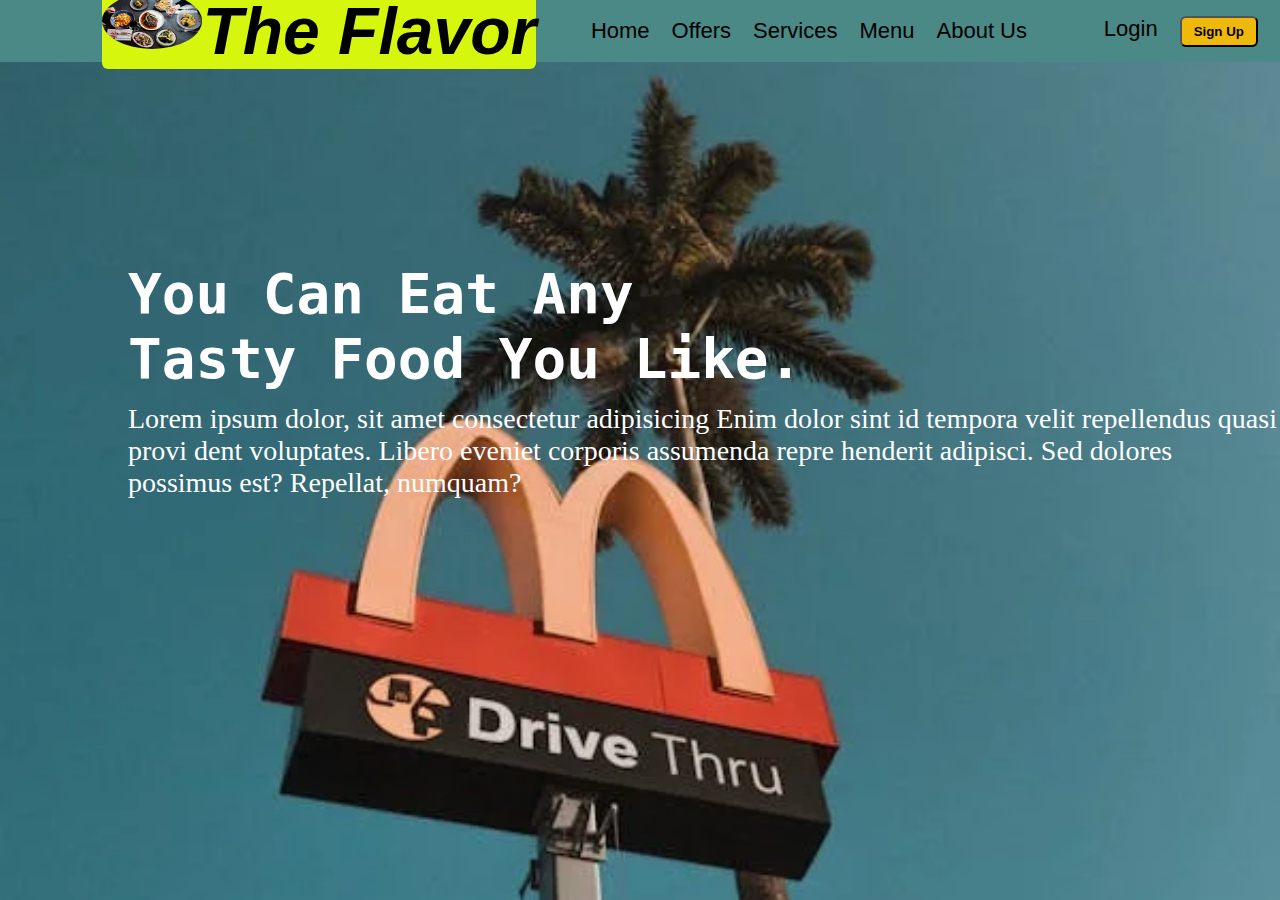
<file: Restaurant(landing page)/index.html>
<!DOCTYPE html>
<html lang="en">
<head>
    <meta charset="UTF-8">
    <meta name="viewport" content="width=device-width, initial-scale=1.0">
    <title>Restaurant Landing Page</title>
    <link rel="stylesheet" href="style.css">
</head>
<body>
    <header> 
    <nav class="navbar">
        <div class="complete">
        <div class="logo">
            <img src="./images/img1.jpg" width="100px" height="56px" alt="img" style="border-radius: 50%;">
            <h1 style="font-family:'Franklin Gothic Medium', 'Arial Narrow', Arial, sans-serif;">The Flavor</h1>
        </div>
        <ul class="navlink">
            <li><a href="">Home</a> </li>
            <li><a href="">Offers</a></li>
            <li><a href="">Services</a></li>
            <li><a href="">Menu</a></li>
            <li><a href="">About Us</a></li>
        </ul>
        <div class="right">
        <li><a href="">Login</a></li>
        <li><a href=""><button><b>Sign Up</b></button></a></li>
        </div>
        </div>
    </nav>

    </header>
</div>
    <div class="heading">
       <pre>
        <h1>You Can Eat Any 
Tasty Food You Like.</h1>
       </pre> 
        <p>Lorem ipsum dolor, sit amet consectetur adipisicing 
        Enim dolor sint id tempora velit repellendus quasi provi
        dent voluptates. Libero eveniet corporis assumenda repre
        henderit adipisci. Sed dolores possimus est? Repellat, numquam?</p>
    </div>
    </body>
</html>
</file>
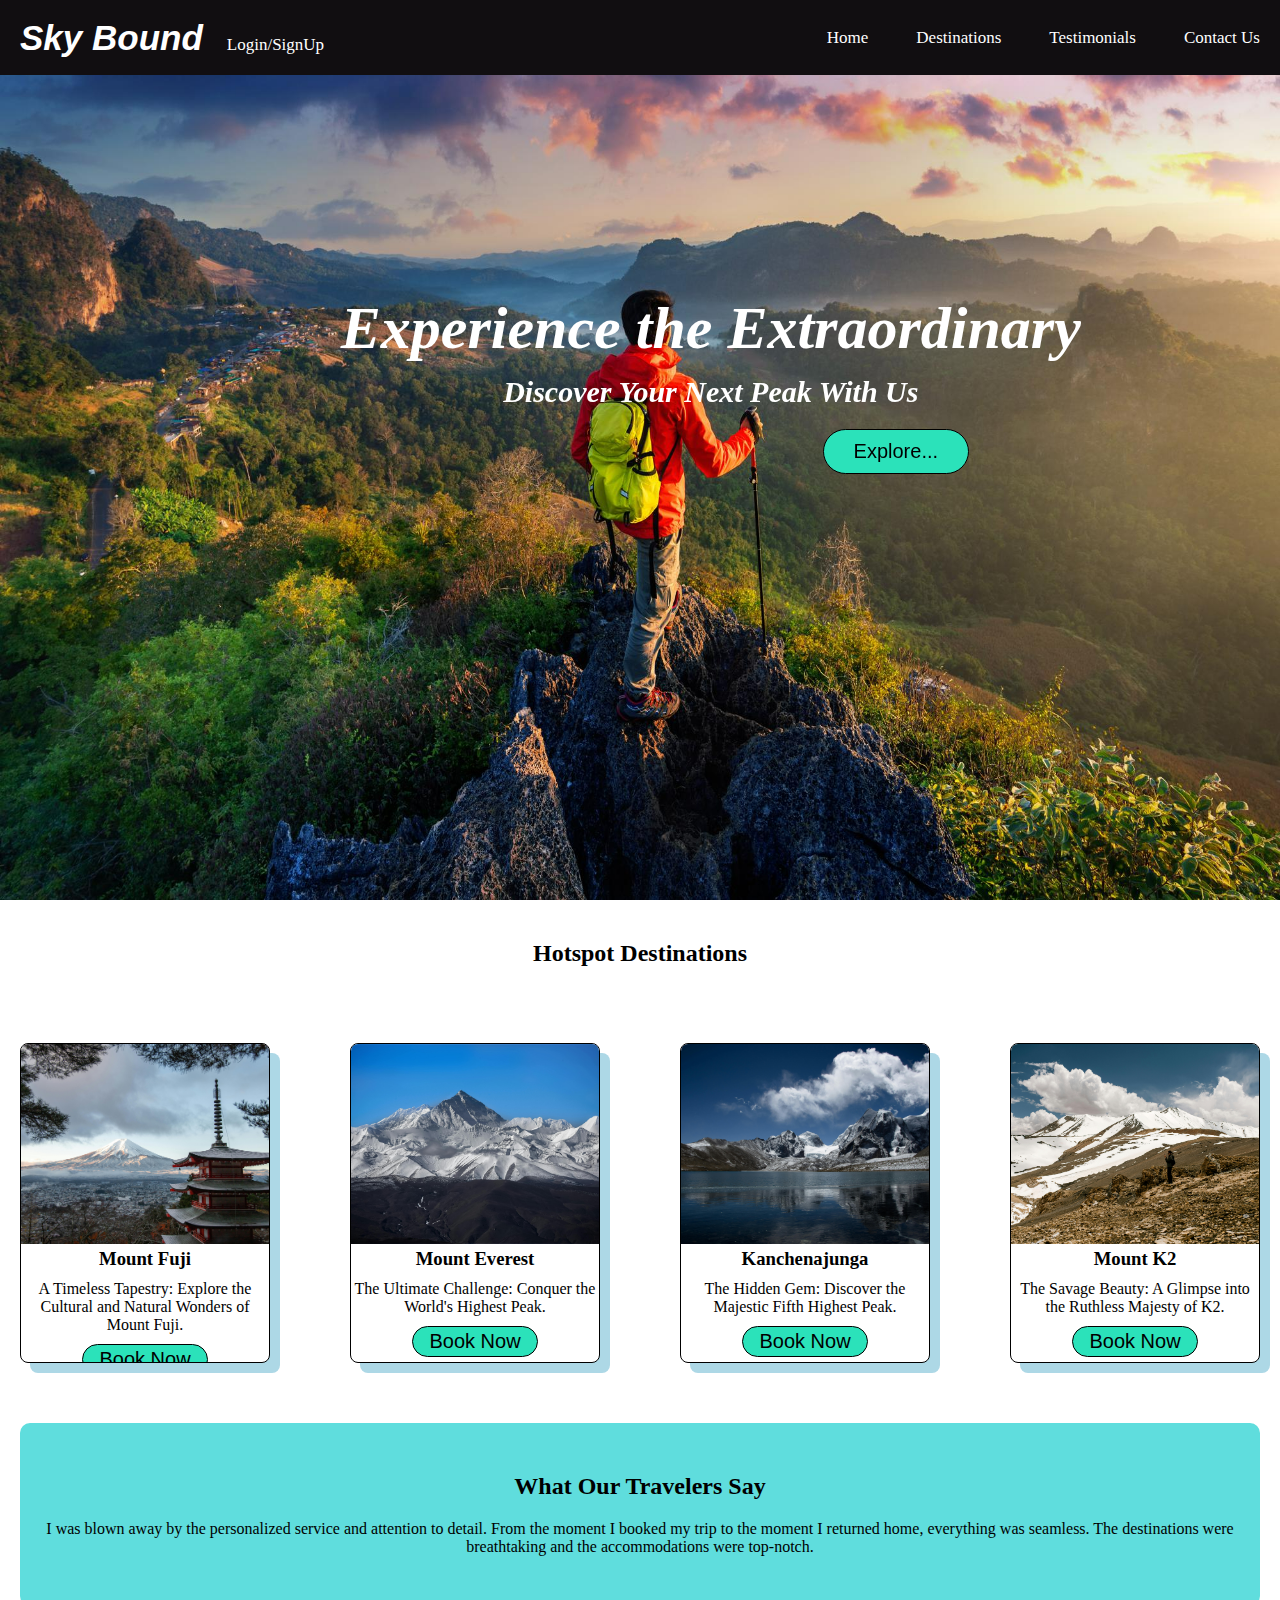
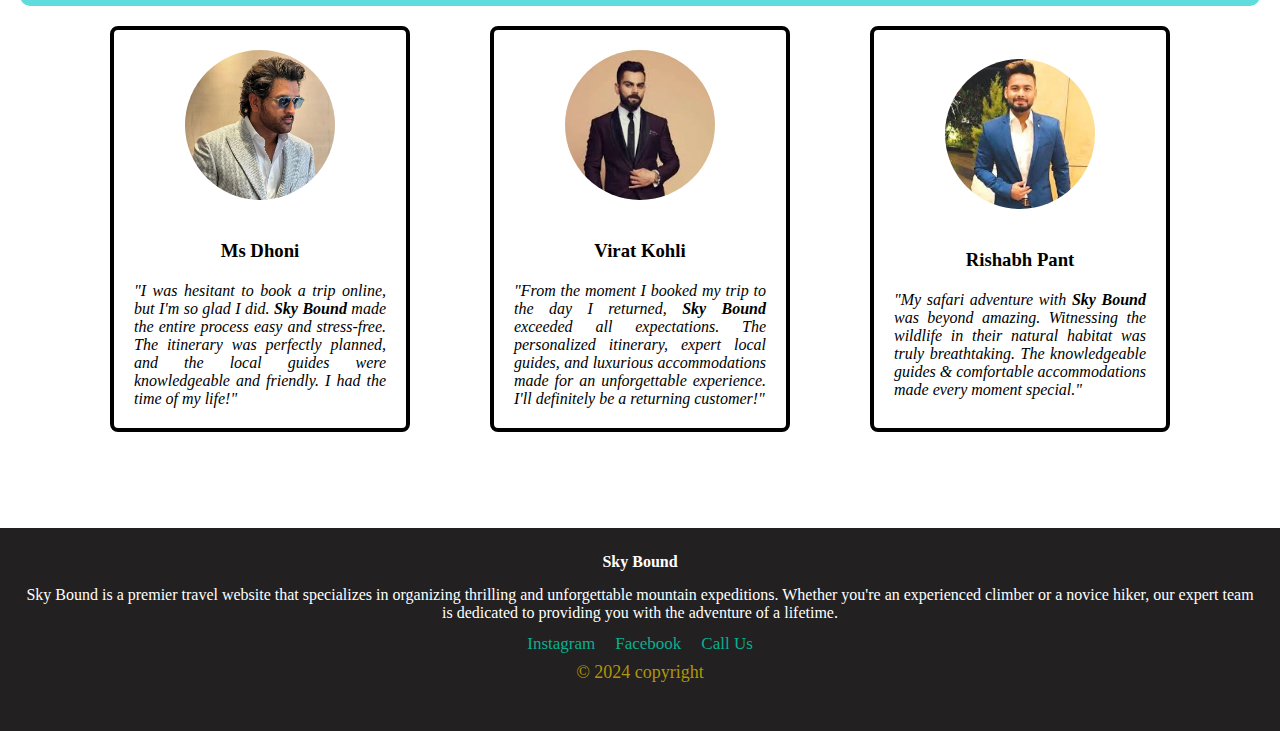
<file: Travel(landingpage)/index.html>
<!DOCTYPE html>
    <html lang="en">
    <head>
        <meta charset="UTF-8">
        <meta name="viewport" content="width=device-width, initial-scale=1.0">
        <title>Sky Bound</title>
        <link rel="stylesheet" href="styles.css">
    </head>
    <body>
        <div class="image" id="landing">
            <img style="background-position: center; background-repeat: no-repeat; height: 100vh;
            width: 100vw;" src="./images/img1.jpg" alt="bg-img" >
        <header>
            <nav class="navbar">
                <div class="title">
                    <b>Sky Bound</b> &emsp;  
                    <a href="#">Login/SignUp</a>
                </div>

                <ul class="nav-links">
                    <li><a href="#landing">Home</a></li>
                    <li><a href="#locations">Destinations</a></li>
                    <li><a href="#testimonials">Testimonials</a></li>
                    <li><a href="#footer">Contact Us</a></li>
                </ul>
            </nav>
        </header>
        <section id="landing">
            <div class="land">  
                <h1>Experience the Extraordinary</h1>
                <p>Discover Your Next Peak With Us</p>
                <button>Explore...</button>
            </div>
        </div>
        </section>
        <br><br>
        <section id="locations">
            <h2>Hotspot Destinations</h2>
            <br><br>
            <div class="container">
                <div class="card"> 
                    <img src="./images/mount fuji.jpg" alt="fuji">
                    <h3>Mount Fuji</h3>
                    <p>A Timeless Tapestry: Explore the Cultural and Natural Wonders of Mount Fuji.</p>
                    <a href="./form.html" target="_blank"><button class="card-btn">Book Now</button></a>
                </div>
                <div class="card"> 
                    <img src="./images/mount ev.jpg" alt="mt.Everest">
                    <h3>Mount Everest</h3>
                    <p>The Ultimate Challenge: Conquer the World's Highest Peak.</p>
                    <a href="./form.html" target="_blank"><button class="card-btn">Book Now</button></a>
                </div>
                <div class="card"> 
                    <img src="./images/kanchenjunga.jpg" alt="kanchenjunga">
                    <h3>Kanchenajunga</h3>
                    <p>The Hidden Gem: Discover the Majestic Fifth Highest Peak.</p>
                    <a href="./form.html" target="_blank"><button class="card-btn">Book Now</button></a>
                </div>
                <div class="card"> 
                    <img src="./images/mountk2.jpg" alt="mountk2">
                    <h3>Mount K2</h3>
                    <p>The Savage Beauty: A Glimpse into the Ruthless Majesty of K2.</p>
                    <a href="./form.html" target="_blank"><button class="card-btn">Book Now</button></a>
                </div>
            </div>  
        </section>
        <section id="testimonials">

            <div class="testimonial">
                <h2>What Our Travelers Say</h2>
                <p>I was blown away by the personalized service and attention to detail. From the moment I booked my trip to the moment I returned home, everything was seamless. 
                The destinations were breathtaking and the accommodations were top-notch. </p>
            </div>
            <div class="testdiv">
            <div class="testimonial-cards">
                <img src="./images/imgd.png" alt="user">
                <h3>Ms Dhoni</h3>
                <p>"I was hesitant to book a trip online, but I'm so glad I did. 
                <b>Sky Bound</b> made the entire process easy and stress-free. The 
                itinerary was perfectly planned, and the local guides were knowledgeable and friendly. I had the time of my life!"</p>
            </div>
            <div class="testimonial-cards">
                <img src="./images/vk.jpg" alt="user">
                <h3>Virat Kohli</h3>
                <p>"From the moment I booked my trip to the day I returned, <b>Sky Bound</b> exceeded all expectations. The personalized itinerary, 
                expert local guides, and luxurious accommodations made for an unforgettable experience. I'll definitely be a returning customer!"</p>
            </div>
            <div class="testimonial-cards">
                <img src="./images/rp.jpg" alt="user">
                <h3>Rishabh Pant</h3>
                <p>"My safari adventure with <b>Sky Bound</b> was beyond amazing. 
                Witnessing the wildlife in their natural habitat was truly breathtaking. 
                The knowledgeable guides & comfortable accommodations made every moment special."</p>
            </div>
        </div>
        </section>
        <br><br>
        <section id="footer">
        <footer>
            <div class="info">
                <h4>Sky Bound</h4>
                <p>Sky Bound is a premier travel website that specializes in organizing thrilling and unforgettable mountain expeditions. 
                    Whether you're an experienced climber or a novice hiker, our expert team is dedicated to providing you with the adventure of a lifetime.</p>
            
                <a href="https://www.instagram.com/" target="_blank">Instagram</a>
                <a href="https://www.facebook.com/login/?next=https%3A%2F%2Fwww.facebook.com%2F" target="_blank">Facebook</a>
                <a href="tel:098507529">Call Us</a>
            </div>
            <p class="para">&copy; 2024 copyright</p>
            </footer>
        </section>
    </body>
    </html>
</file>
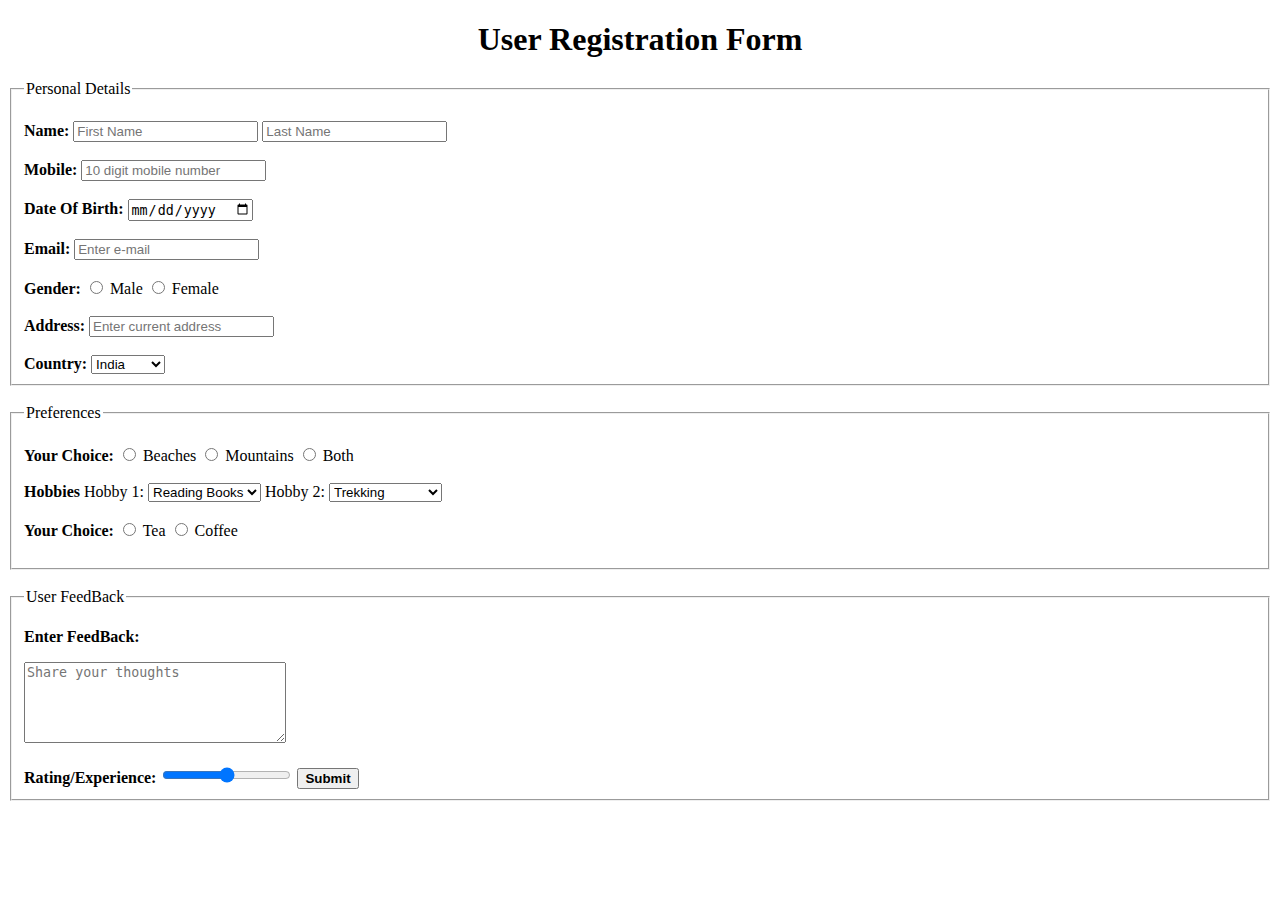
<file: Tasks/task1.html>
<!DOCTYPE html>
<html lang="en">
<head>
    <meta charset="UTF-8">
    <meta name="viewport" content="width=device-width, initial-scale=1.0">
    <title>Registration Form</title>
</head>
<body>
    <h1 align="center">User Registration Form</h1>
    <form>
        <fieldset>
            <legend>Personal Details </legend>
            <br>
            <label for="1"><b>Name:</b></label>
            <input type="text" name="" placeholder="First Name" id="1" required>
            <input type="text" name="" placeholder="Last Name" id="1"> <br> <br>
            <label for="2"><b>Mobile:</b></label>
            <input type="number" name="" id="2" placeholder="10 digit mobile number" required>
            <br><br>
            <label for="4"><b>Date Of Birth:</b></label>
            <input type="date" name="" id="4" > <br> <br>
            <label for="3"><b>Email:</b></label>
            <input type="email" name="" id="3" placeholder="Enter e-mail" required> <br> <br>
            <label for="5"><b>Gender:</b></label>
            <input type="radio" name="test" value="male" id="5"> Male
            <input type="radio" name="test" value="female" id="5"> Female
            <br> <br>
            <label for="6"><b>Address:</b></label>
            <input type="text" placeholder="Enter current address">
            <br><br>
            <label for="7"><b>Country:</b></label>
            <select name="Country" id="">
                <option value="India">India</option>
                <option value="America">America</option>
                <option value="England">England</option>
                <option value="Australia">Australia</option>
                <option value="Canada">Canada</option>
            </select>
        </fieldset>
        <br>
        <fieldset>
            <legend>Preferences</legend>
            <br>
            <label for="1"><b>Your Choice:</b></label>
            <input type="radio" name="test" value="Beaches" id="1"> Beaches
            <input type="radio" name="test" value="Mountains" id="1"> Mountains
            <input type="radio" name="test" value="Both" id="1"> Both
            <br><br>
            <label for="2"><b>Hobbies</b> </label>  <span>Hobby 1:</span>
            <select name="Hobbies" id="" >
                
                <option value="Reading Books">Reading Books</option>
                <option value="Playing">Playing Chess</option>
                <option value="Games">Video Games</option>
                <option value="Movies">Movies</option>
                <option value="Gym">Gym</option>
            </select>
            <span>Hobby 2:</span>
            <select name="Hobbies" id="" >
                <option value="Trekking">Trekking</option>
                <option value="Reading Books">Reading Books</option>
                <option value="Playing">Playing Chess</option>
                <option value="Games">Video Games</option>
                <option value="Movies">Movies</option>
                <option value="Gym">Gym</option>
            </select>
            <br><br>
            <label for="3"><b>Your Choice:</b></label>
            <input type="radio" name="test" value="Tea" id="3"> Tea
            <input type="radio" name="test" value="Coffee" id="3"> Coffee
            <br><br>

        </fieldset>
        <br>
        <fieldset>
           <legend>User FeedBack</legend>
           <p><b>Enter FeedBack:</b></p>
           <textarea name="" id="" cols="30" rows="5" placeholder="Share your thoughts"></textarea>
           <br><br>
           <label for="1"><b>Rating/Experience:</b></label>
           <input type="range" name="" id="1">
           <button><b>Submit</b></button>
        </fieldset>
    </form>
</body>
</html>
</file>
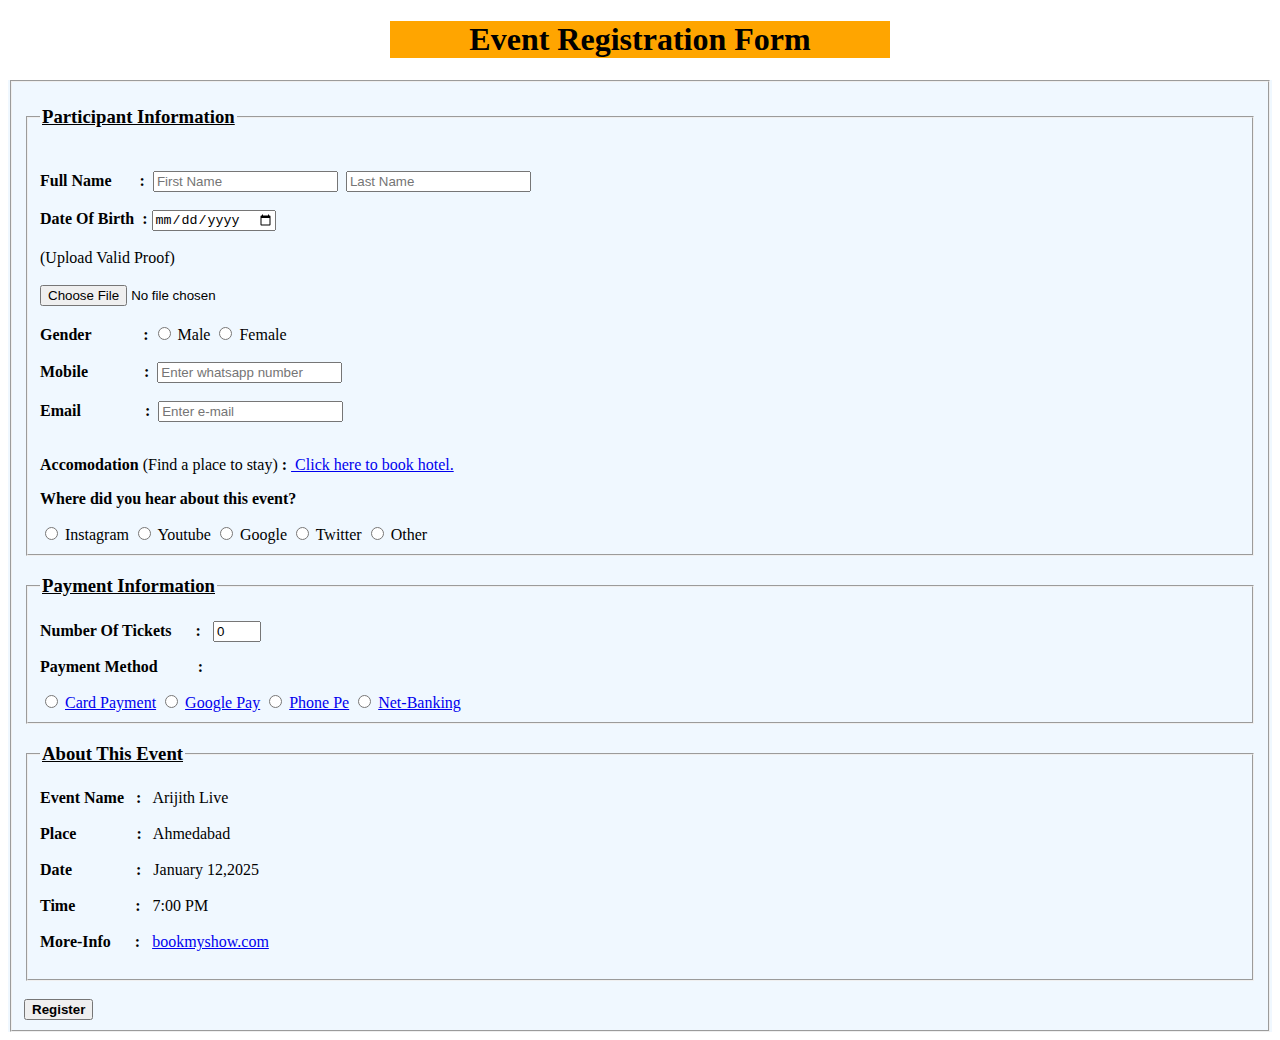
<file: Tasks/task2.html>
<!DOCTYPE html>
<html lang="en">
<head>
    <meta charset="UTF-8">
    <meta name="viewport" content="width=device-width, initial-scale=1.0">
    <title>Task-2</title>
</head>
<body>
    <center><h1 style="background-color: orange; width: 500px
    ;">Event Registration Form</h1></center>
    <style>
        body {
  background-image: url(https://images.pexels.com/photos/29746474/pexels-photo-29746474/free-photo-of-majestic-dam-in-piemonte-italys-mountain-landscape.jpeg?auto=compress&cs=tinysrgb&w=1260&h=750&dpr=1);
}
</style>
    </style>
    <form style="background-color: aliceblue;">
        <fieldset>
            <fieldset>
                <legend><h3><u>Participant Information</u></h3></legend>
                <br>
                <label for="1"><b>Full Name &ensp;&emsp;:&nbsp;</b></label>
                <input type="text" name="" placeholder="First Name" id="1" required>&nbsp;
                <input type="text" name="" placeholder="Last Name" id="1" required> <br> <br>
                <label for="2"><b>Date Of Birth&ensp;:</b></label>
                <input type="date" name="" id="2" > <br> <br>
                <label for="">(Upload Valid Proof)</label> <br><br>
                <input type="file" name="" id=""> 
                <br><br>
                <label for="3"><b>Gender &emsp; &emsp; &ensp;:</b></label>
                <input type="radio" name="test" value="male" id="3"> Male
                <input type="radio" name="test" value="female" id="3"> Female
                <br><br>
                <label for="4"><b>Mobile&emsp; &emsp; &emsp;:&nbsp;</b></label>
                <input type="tel" id="4" name="" placeholder="Enter whatsapp number" required> <br><br>
                <label for="5"><b>Email&emsp; &emsp; &emsp;&ensp;:&nbsp;</b></label>
                <input type="email" name="" id="5" placeholder="Enter e-mail" required> <br> <br>
                <p><b>Accomodation </b>(Find a place to stay) <b>:</b>
                <a href="https://goto.now/uC78a" target="_blank">&nbsp;Click here to book hotel. </a>
                </p>
                <p><b>Where did you hear about this event?</b></p>
                <input type="radio" name="check" value="Instagram" id="3"> Instagram
                <input type="radio" name="check" value="Youtube" id="3"> Youtube
                <input type="radio" name="check" value="Google" id="3"> Google
                <input type="radio" name="check" value="Twitter" id="3"> Twitter
                <input type="radio" name="check" value="other" id="3"> Other
            </fieldset>
            <fieldset>
                <legend><h3><u> Payment Information</u></h3></legend>
                <label for="1"><b>Number Of Tickets&emsp; &nbsp;:&ensp;</b></label>
                <input type="number" value="0" min="1" max="4">
                <p><b>Payment Method &emsp; &emsp;:</b></p>
                <input type="radio" name="check" value="Card Payment" id=""> <a href="https://payments.google.com/gp/w/u/0/home/signup" target="_blank">Card Payment</a>
                <input type="radio" name="check" value="Google Pay" id=""> <a href="https://payments.google.com/gp/w/u/0/home/signup" target="_blank">Google Pay</a>
                <input type="radio" name="check" value="Phone Pay" id=""> <a href="https://payments.google.com/gp/w/u/0/home/signup" target="_blank">Phone Pe</a>
                <input type="radio" name="check" value="Net-Banking" id=""> <a href="https://payments.google.com/gp/w/u/0/home/signup" target="_blank">Net-Banking</a>
            </fieldset>
        <fieldset>
           <legend><h3><u>About This Event </u></h3></legend>
            <b>Event Name&ensp;&nbsp;:</b>
                &nbsp; Arijith Live <br><br>
            <b>Place &emsp;&emsp;&ensp;&emsp;:</b>
                &nbsp; Ahmedabad <br><br>
            <b>Date &emsp;&emsp;&emsp;&ensp; :</b>
                    &nbsp; January 12,2025 <br><br>
            <b>Time &emsp;&emsp;&emsp;&nbsp;&nbsp;:</b>
                    &nbsp; 7:00 PM <br><br>
            <b>More-Info&emsp;&nbsp; :</b>
                    &nbsp; <a href="https://in.bookmyshow.com/" target="_blank">bookmyshow.com</a> <br><br>    
        </fieldset>
        <br>
        <button><b>Register</b></button>
    </fieldset>
    </form>
</body>
</html>
</file>
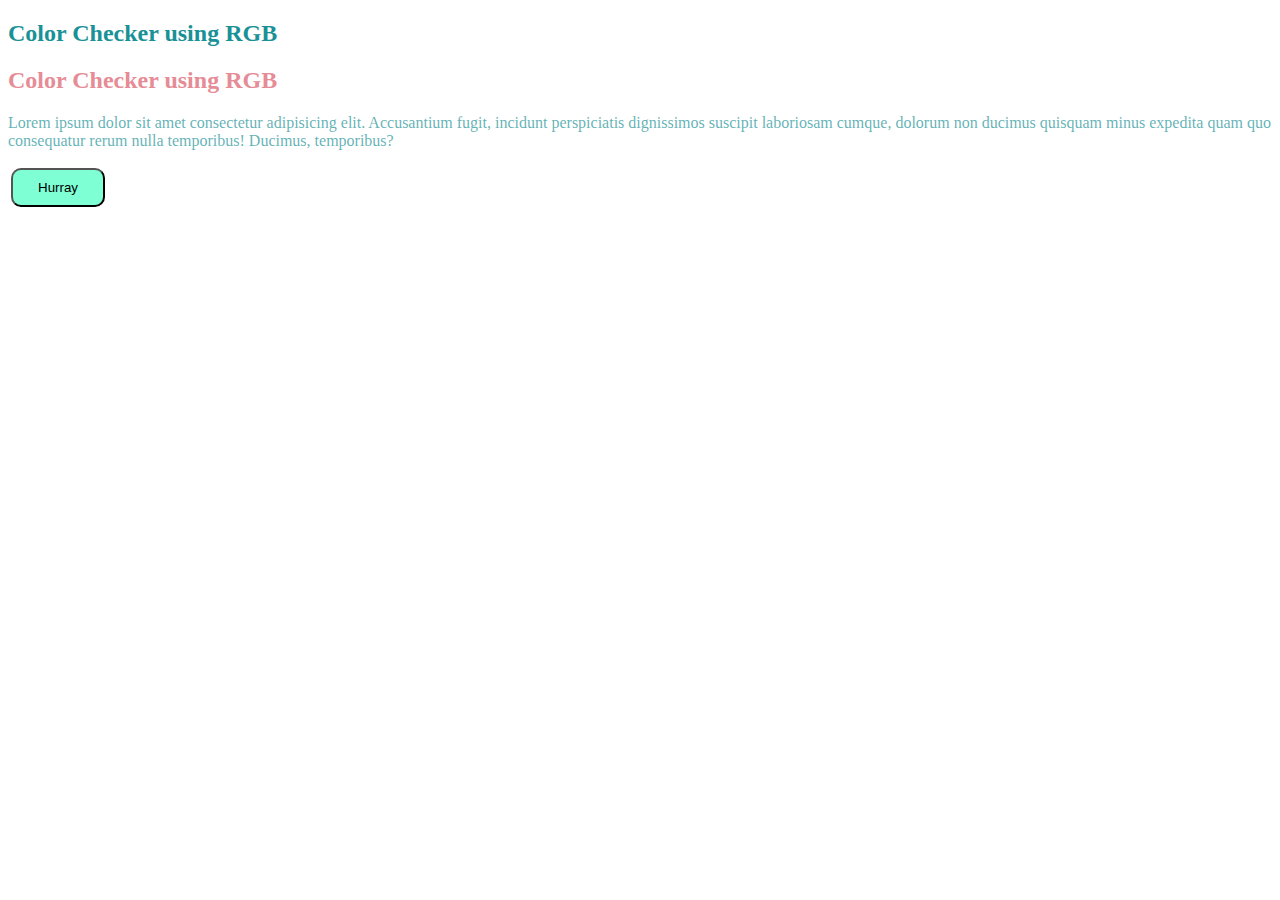
<file: Tasks/task4.html>
<!DOCTYPE html>
<html lang="en">
<head>
    <meta charset="UTF-8">
    <meta name="viewport" content="width=device-width, initial-scale=1.0">
    <title>Color Picker</title>
    <style>
        button{
            padding: 10px 25px;
            border-radius: 10px;
            background-color:aquamarine;
            cursor: pointer;
            border-color: black;
            margin: 2px 3px;
            transition: background-color 0.5s;
        }
        button:hover{
          color: red;
        }
        h2{
            color: rgb(25, 145, 150);
        }
        h2:nth-child(2){
            color: rgb(230, 140, 150);
        }
        p{
            color: rgba(25, 145, 150, 0.7);
        }
    </style>
</head>
<body>
    <h2>Color Checker using RGB</h2>
    <h2>Color Checker using RGB</h2>
    <p>Lorem ipsum dolor sit amet consectetur adipisicing elit. Accusantium fugit, 
    incidunt perspiciatis dignissimos suscipit laboriosam cumque, dolorum non ducimus 
    quisquam minus expedita quam quo consequatur rerum nulla temporibus! Ducimus, temporibus?</p>
    <button>Hurray</button>
</body>
</html>
</file>
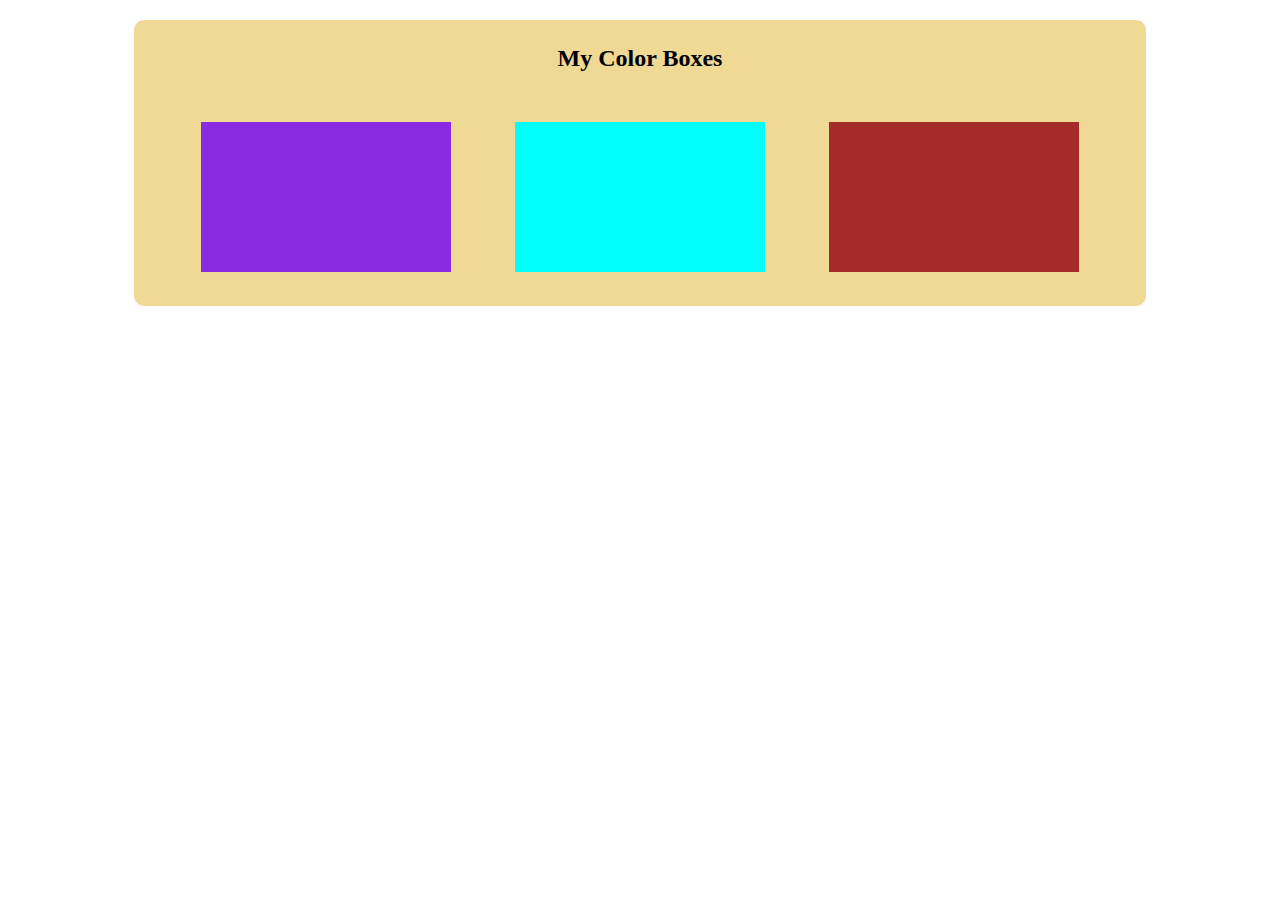
<file: Tasks/task5.html>
<!DOCTYPE html>
<html lang="en">
<head>
    <meta charset="UTF-8">
    <meta name="viewport" content="width=device-width, initial-scale=1.0">
    <title>Document</title>
    <style>
        .container{
            top: 10px;  
            text-align: center;
            width: 80%;
            margin: auto;
            background-color: rgba(221, 168, 9, 0.434);
            border-radius: 10px;
        }
        h2{
            padding-top: 25px;
        }
        .box1{
            background-color: blueviolet;
            height: 150px;
            width: 250px;
            display: inline-block;
            margin: 30px;
        }
        .box2{
            background-color: aqua;
            height: 150px;
            width: 250px;
            display: inline-block;
            margin: 30px;
        }
        .box3{
            background-color: brown;
            height: 150px;
            width: 250px;
            display: inline-block;
            margin: 30px;
        }
    </style>
</head>
<body>
    <!--
    Create a container <div> with a width of 80% and center it on the page using margin: auto. Inside the container:
    Add three <div> elements:
    Place a heading <h2> above the divs with the text "My Color Boxes." Center the text using text-align: center.
    -->
    <div class="container">
        <h2>My Color Boxes</h2>
        <div class="box1">
            <h3></h3>
        </div>
        <div class="box2">
            <h3></h3>
        </div>
        <div class="box3">
        <h3></h3>
        </div>
    </div>
</body>
</html>
</file>
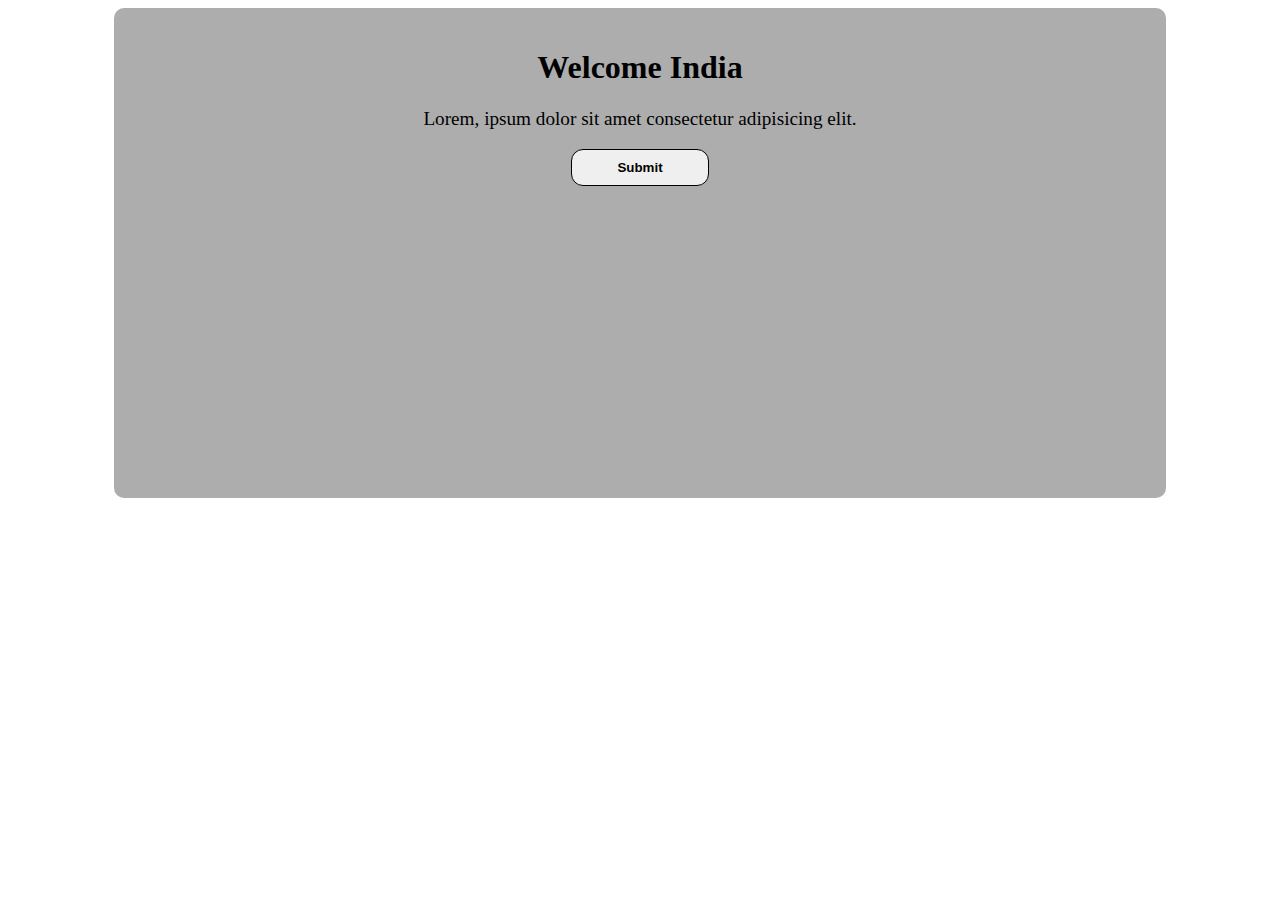
<file: Tasks/task6.html>
<!DOCTYPE html>
<html lang="en">
<head>
    <meta charset="UTF-8">
    <meta name="viewport" content="width=device-width, initial-scale=1.0">
    <title>Document</title>
    <style>
        .container{
            width: 80%;
            height: 50vh;
            padding: 20px;
            border-radius: 10px;
            margin: auto;
            background-color: rgba(128, 128, 128, 0.648);
            text-align: center;

        }
        div h1{
            font-size: 2rem;
        }
        div p{
            font-size: 1.2em;
        }
        div button{
            padding: 10px 45px;
            border-radius: 12px;
            border: 1px solid black ;
        }
        div button:hover{
            background-color: rgb(22, 124, 214);
            border-radius: 12px;
            border: 1px solid black ;
        }
        .container:hover{
            width: 90%;
            height: 40vh;
        }
    </style>
</head>
<body>
    <!--Create a <div> with a width of 80% and height of 50vh. 
    Center it using margin: auto and give it a background color of light gray. 
    Inside the <div>, add a heading (<h1>), a paragraph (<p>), and a button (<button>). 
    Set the heading's font size to 2rem, the paragraph's font size to 1.2em, 
    and the button's padding to 10px 45px. Add 20px padding to the <div> and a border radius of 10px.
     On hover, reduce the width to 90% and height to 40vh
    -->
     <div class="container">
        <h1>Welcome India</h1>
        <p>Lorem, ipsum dolor sit amet consectetur adipisicing elit.</p>
        <button><b>Submit</b></button>
     </div>
</body>
</html>
</file>
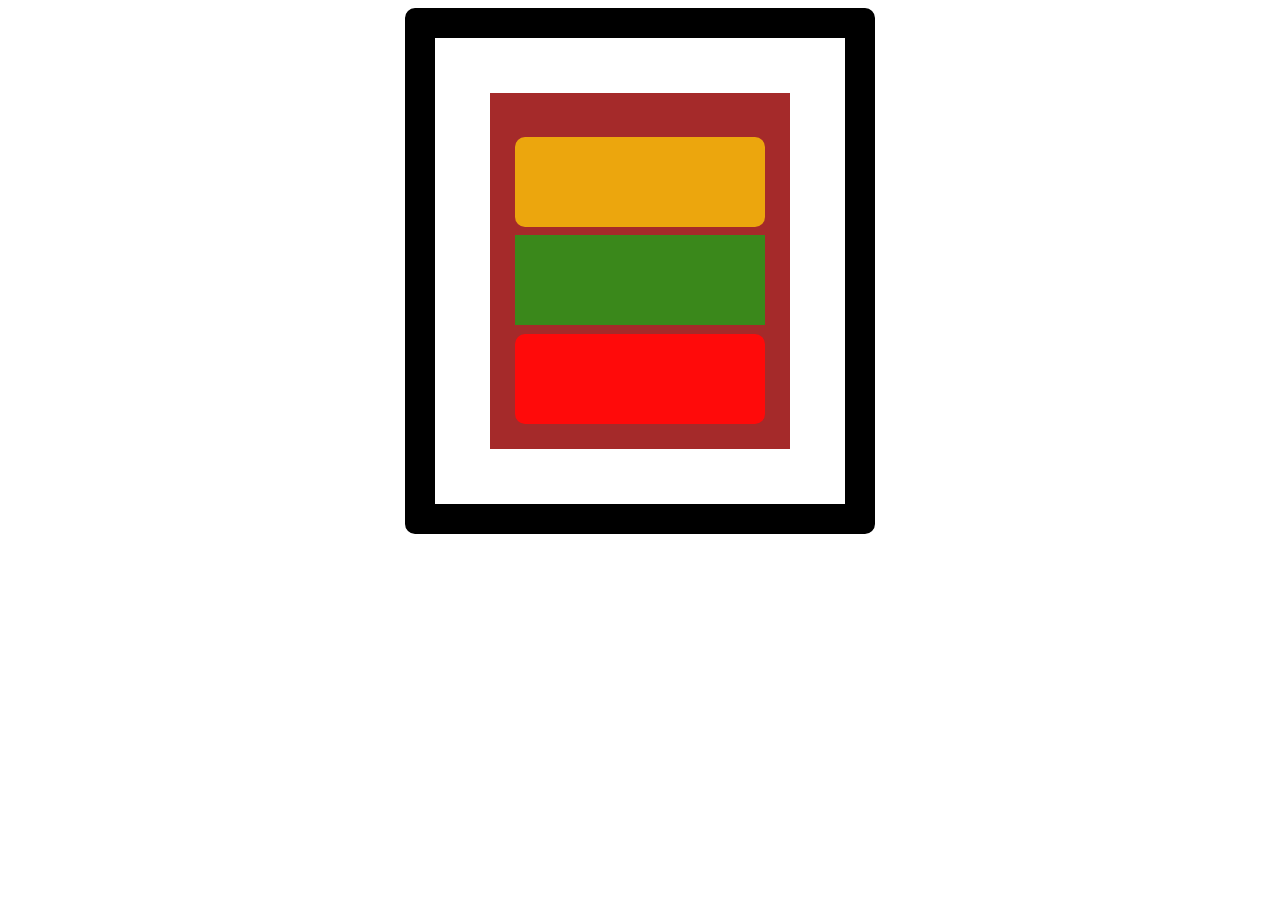
<file: Tasks/task7.html>
<!DOCTYPE html>
<html lang="en">
<head>
    <meta charset="UTF-8">
    <meta name="viewport" content="width=\, initial-scale=1.0">
    <title>Document</title>
    <style>
        .container{
            border: 30px solid black;
            padding: 55px;
            width: 300px;
            margin: auto;
            background-color:white;
            border-radius: 10px;
        }
        .container2{
            background-color: brown;
            padding:25px;
        }
        .box1{
            background-color: #eca60d;
            border-radius: 10px;
            width: 250px;
            height: 90px;
        }
        .box2{
            background-color: #08b514ad;
            margin-top: -10px;
            width: 250px;
            height: 90px;
        }
        .box3{
            background-color: #ff0a0a;
            margin-top: -10px;
            border-radius: 10px;
            width: 250px;
            height: 90px;
        }
    </style>
</head>
<body>
    <div class="container">
            <div class="container2" >
        <div class="box1">
            <h3></h3>
        </div>
        <div class="box2">
            <h3></h3>
        </div>
        <div class="box3">
        <h3></h3>
        </div>
    </div>
    </div>
</body>
</html>
</file>
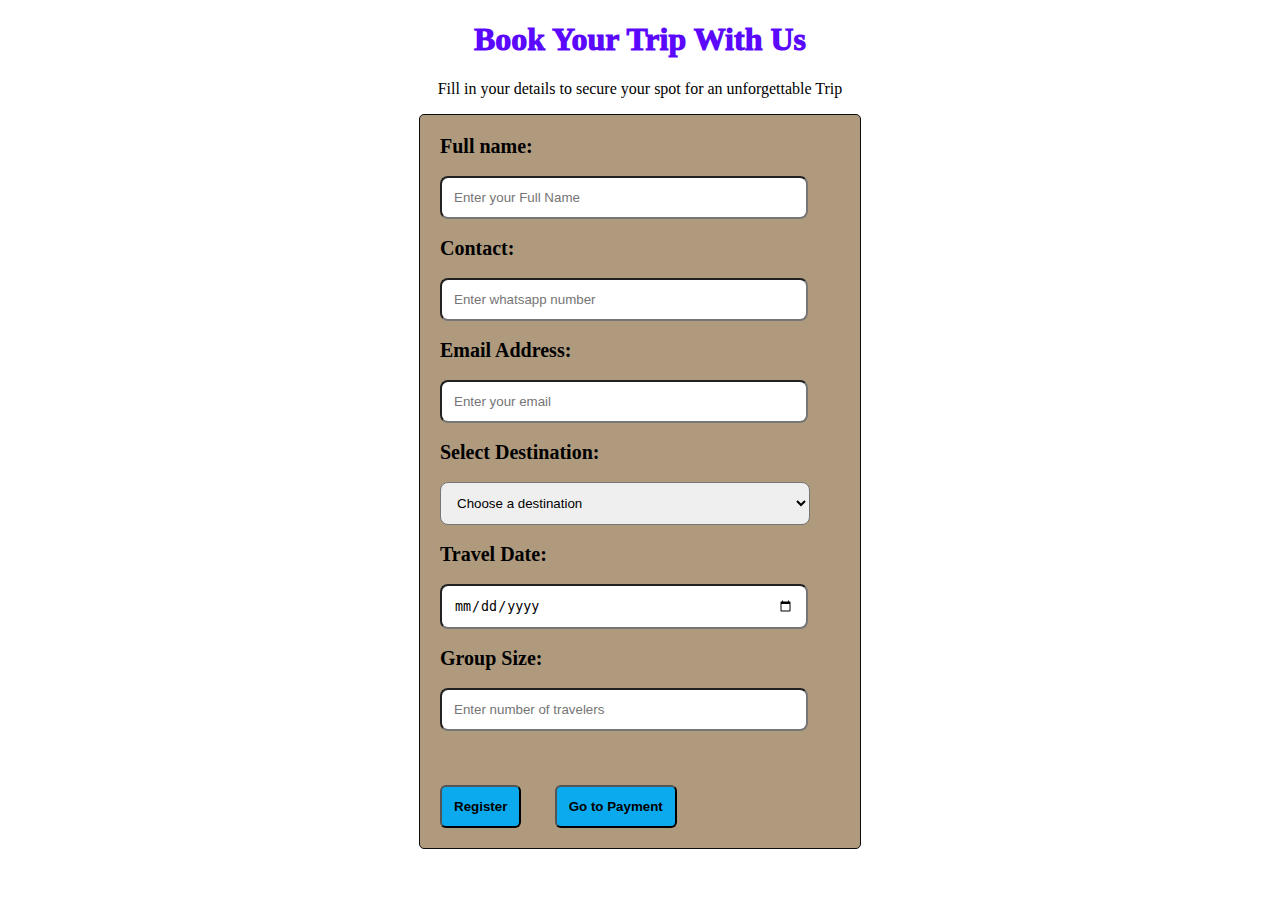
<file: Travel(landingpage)/form.html>
<!DOCTYPE html>
<html lang="en">
<head>
    <meta charset="UTF-8">
    <meta name="viewport" content="width=device-width, initial-scale=1.0">
    <title>Book Tickets</title>
    <style>
        h1{
            color: rgb(90, 9, 252);
            font-weight: 1000;
            text-align: center;
        }
        p{
            text-align: center;
        }
        .container{
            width: 400px;
            margin: 0 auto;
            padding: 20px;
            border: 1px solid #0d0c0c;
            border-radius: 5px;
            background-color: rgb(175, 154, 126);
        }
        label{
            font-size: 20px;
        }
        .container input,select{
            border-radius: 8px;
            width: 340px;
            padding: 12px ;
        }
        select{
            width: 370px;
        }
        button{
            background-color: #0baaee;
            padding: 12px;
            border-radius: 6px
        }
        button:hover{
            cursor: pointer;
            background-color: #40b1e1;
            box-shadow: 1px 1px lightblue;
        }
    </style>
</head>
<body>
    <h1>Book Your Trip With Us</h1>
    <p>Fill in your details to secure your spot for an unforgettable Trip</p>
    <div class="container">
        <form>
            <div class="form">
            <label for="name"><b>Full name:</b></label> <br> <br>
            <input type="text" name="name" id="name" placeholder="Enter your Full Name" required> <br> <br>
            <label for="Phone"><b>Contact:</b></label> <br><br>
            <input type="tel" name="Phone" id="Phone" placeholder="Enter whatsapp number" maxlength="10" required> <br><br>
            <label for="email"><b>Email Address:</b></label> <br><br>
            <input type="email" id="email" name="email" placeholder="Enter your email" required> <br><br>
            <label for="destination"><b>Select Destination:</b></label> <br><br>
            <select id="destination" name="destination">
                <option value="">Choose a destination</option>
                <option value="Mt.Everest">Mount Everest</option>
                <option value="Kanchenajunga">Kanchenajunga</option>
                <option value="Mt.Fuji">Mount Fuji</option>
                <option value="Mt.Fuji">Mount Fuji</option>
            </select> <br><br>
            <label for="date"><b>Travel Date:</b></label><br><br>
            <input type="date" id="date" name="date" required> <br><br>
            <label for="group-size"><b>Group Size:</b></label> <br><br>
            <input type="number" id="group-size" name="group-size" placeholder="Enter number of travelers" min="1" max="10" required> <br><br> <br><br>
            <button><b>Register </b></button> &emsp; &emsp13;
        <button><b>Go to Payment</b></button>
        </div>
    </form>
</body>
</html>
</file>
<file: Restaurant(landing page)/style.css>
*{
    padding: 0;
    margin: 0;
    box-sizing: border-box;
}
html{
    scroll-behavior: smooth;
}
body{
    background-image: url('./images/logo.webp');
    background-size: cover;
    background-position: center;
    background-repeat: no-repeat;
    align-items: center;
}

.complete {
    display: flex;
     /* background-color: rgb(255, 224, 192);  */
     background-color: rgb(74, 137, 134);
     justify-content: space-between;
     height: 62px;
     align-items: center;
}
.logo{
    display: flex;
    margin-left: 8%;
    background-color: rgb(215, 246, 13);
    border-radius: 6px;
    font-style: italic;
    font-size: 33px;
}
.logo:hover{
    cursor: pointer;
    text-decoration: underline;
}
.navlink,.right{
    display: flex;
    list-style-type: none;
}
.navlink li,.right li{
    margin-right: 22px;
    font-size: 22px;
    font-family:'Franklin Gothic Medium', 'Arial Narrow', Arial, sans-serif;
}
.navlink a,.right a{
    text-decoration: none;
    color:black;
}
.navlink a:hover,.right a:hover{
    text-decoration: underline;
    color: rgb(255, 0, 0);
}
.right button{
    background-color: rgb(238, 185, 11);
    padding: 6px 12px ;
    border-radius: 6px;
}
.right button:hover{
    cursor: pointer;
    background-color: rgb(212, 212, 25);
}
.heading{
    font-size: 28px;
    margin-top: 13%;
    margin-left: 10%;
    color: white;
}
.heading p{
    margin-top: -54px;
}
.heading h1:hover{
    box-shadow: 10px 10px salmon;
    width: 607px;
    cursor: pointer;
}
</file>
<file: Travel(landingpage)/styles.css>
*{
    padding: 0;
    margin: 0;
    box-sizing: border-box;
}
body{
   overflow-x: hidden;

}
/*
body{
    background-image: url("./images/img1.jpg");
    background-position: center;
    background-repeat: no-repeat;
    height: 100vh;
    width: 100vw;
    overflow-x: hidden;
} */
 .image{
   position: relative;
   width: 100%;
   text-align: center;
 }
 .land{
      position: absolute;
      color: rgb(255, 255, 255);
      left: 26%;
      top: 4%;
      padding: 0.5rem;
      text-align: center;
      font-size: 16px;
 }
.navbar{
    justify-content: space-between;
    background-color: rgb(17, 14, 17);
    position: fixed;
    top: 0;
    width: 100%;
    display: flex;
    align-items: center;
    height: 75px;
    padding: 10px 20px;
    color: #fff;
}
.title{
    justify-content: space-between;
}
.title b{
    font-family: Verdana, Geneva, Tahoma, sans-serif;
    font-size: 35px;
    font-style: oblique;
}
.title a{
    color: #fff;
    text-decoration: none;
    font-size: 17px;
}
.title a:hover {
    color: rgb(105, 255, 155);
    text-decoration: underline;
}
.nav-links{
    list-style: none;
    display: flex;
    align-items: center;
    gap: 3rem;
    cursor: pointer;
}
.nav-links a{
    color: #fff;
    text-decoration: none;
    font-size: 17px;
}
.nav-links a:hover {
    color: hotpink;
    text-decoration: underline;
}
.content{
   top:0;
   left: 0; 
   width: 100%;
   height: 100%;
   position: absolute;
   object-fit: cover
 } 
 h1{
    font-size: 60px;
    border-color: black;
    text-align: center;
  color: rgb(255, 255, 255);
    padding-top: 250px;
    font-style:oblique;
    font-weight: bolder;
 }
 h1:hover{
    -webkit-text-stroke: 1px #fff;
    color: transparent;
 }
 .land p{
    font-size: 30px;
    color: #fff; 
    font-style: oblique;
    font-weight: bold;
    text-align: center;
    padding-top: 12px;
 }
 .land button{
    padding: 10px 30px;
    border: 1px solid black;
    cursor: pointer;
    background-color: rgb(43, 226, 186); 
    color: black;
    margin-top: 20px;
    font-size: 20px;
    margin-left: 50%;
    border-radius: 30px;
 }
 .land button:hover{
    background-color: rgb(0, 255, 200);
    color: rgb(9, 37, 195);
 }
 #locations {
   
    top: 66%;   
 }
 h2{
    text-align: center;
    margin-bottom: 20px;

 }
 .container{
    display: flex;
    gap: 40px;
    justify-content: center;
 }
 .card{
    background: white;
    border: 1px solid black;
    border-radius: 8px;
    width: 300px;
    height: 320px;
    text-align: center;
    justify-content: space-between;
    overflow: hidden;
    margin: 20px; 
    box-shadow: 10px 10px lightblue;
   /* flex-direction: column; */
 }
 .card img{
    width: 100%;
    height: 200px;
    object-fit: cover;;
 }
 .card img:hover{
    cursor: pointer;
 }
 .card h3{
    padding-bottom: 10px;
 }
 .card p{
    padding-bottom: 10px;
 }
 .card button{
    padding: 3px 16px;
    border: 1px solid black;
    cursor: pointer;
    background-color: rgb(43, 226, 186); 
    color: black;
    font-size: 20px;
    border-radius: 30px;
 }
 .card button:hover{
    background-color: rgb(0, 255, 200);
    color: rgb(9, 37, 195);
    font-weight: bolder;
 }
 #testimonials{
   padding: 40px 20px;
   text-align: center;
 }
.testimonial{
   background-color: rgb(95, 221, 221);
   padding: 50px 20px;
   border-radius: 10px;
   text-align: center;
}
.testimonial-cards{
   display: flex;
   gap: 20px;
   justify-content: center;

}
.testdiv{
   display: flex;
    gap: 40px;
    justify-content: center;
   
}
.testimonial-cards{
   background:white;
   border: 4px solid black;
   border-radius: 8px;
   padding: 20px;
   width: 300px;
   text-align: center;
   align-items: center;
    margin: 20px;
    flex-direction: column;

}
.testimonial-cards img{
   width: 150px;
   height: 150px;
   border-radius: 50%;
   object-fit: cover;
   margin-bottom: 20px;
}
.testimonial-cards p{
   text-align: justify;
   font-style: italic;
}
footer{
    background: rgb(34, 32, 32);
    color: #fff;
    text-align: center;
    padding: 25px;
    position: absolute;
    margin-top: auto;
    z-index: 10;
 }
.info h4{
    margin: 0 0 15px;
}
.info p{
    margin:0 0 12px;
    font-size: 1rem;
}
.info a{
    margin:0 0 15px;
    padding: 8px;
    color: #09af90;
    text-decoration: none;
    font-size: 17px;
}
.info a:hover{
    color: hotpink;   
}
.para{
    margin:0 0 15px;
    padding: 8px;
    color: #af9609;
    font-size: 18px;
}
</file>
